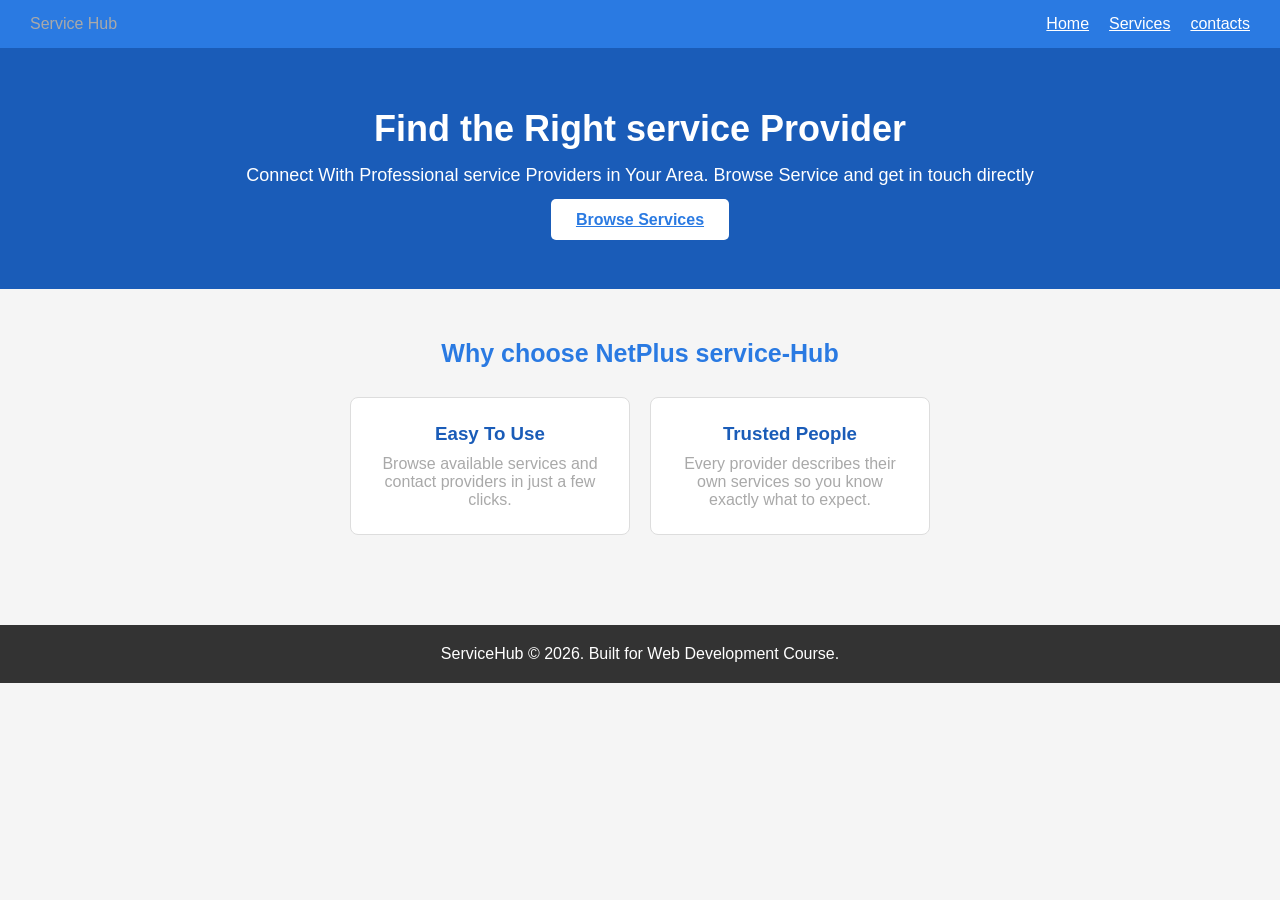
<file: index.html>
<!DOCTYPE html>
<html lang="en">
<head >
    <meta charset="UTF-8">
    <meta name="viewport" content="width=device-width, initial-scale=1.0">
    <title>NetPlus Service Hub</title>
    <link rel="stylesheet" href="css/style.css">
</head>
<body>
    <nav>
        <div class="logo">Service Hub</div>
        <ul>
            <li><a href="index.html">Home</a></li>
            <li><a href="service.html">Services</a></li>
            <li><a href="contacts.html">contacts</a></li>
        </ul>
    </nav>
    <section class="hero">
        <h1>Find the Right service Provider</h1>
        <p>Connect With Professional service Providers in Your Area. Browse Service and get in touch directly</p>
        <a href="service.html">Browse Services</a>
    </section>

    <section class="why-us">
        <h2> Why choose NetPlus service-Hub</h2>
        <div class="cards">
            <div class="card">
                <h3>Easy To Use</h3>
                <p>Browse available services and contact providers in just a few clicks.</p>
            </div>
            <div class="card">
                <h3>Trusted People</h3>
                <p>Every provider describes their own services so you know exactly what to expect.</p>
            </div>
        </div>
    </section>
    <footer>
        <p>ServiceHub &copy; 2026. Built for Web Development Course.</p>
    </footer>
</body>
</html>
</file>
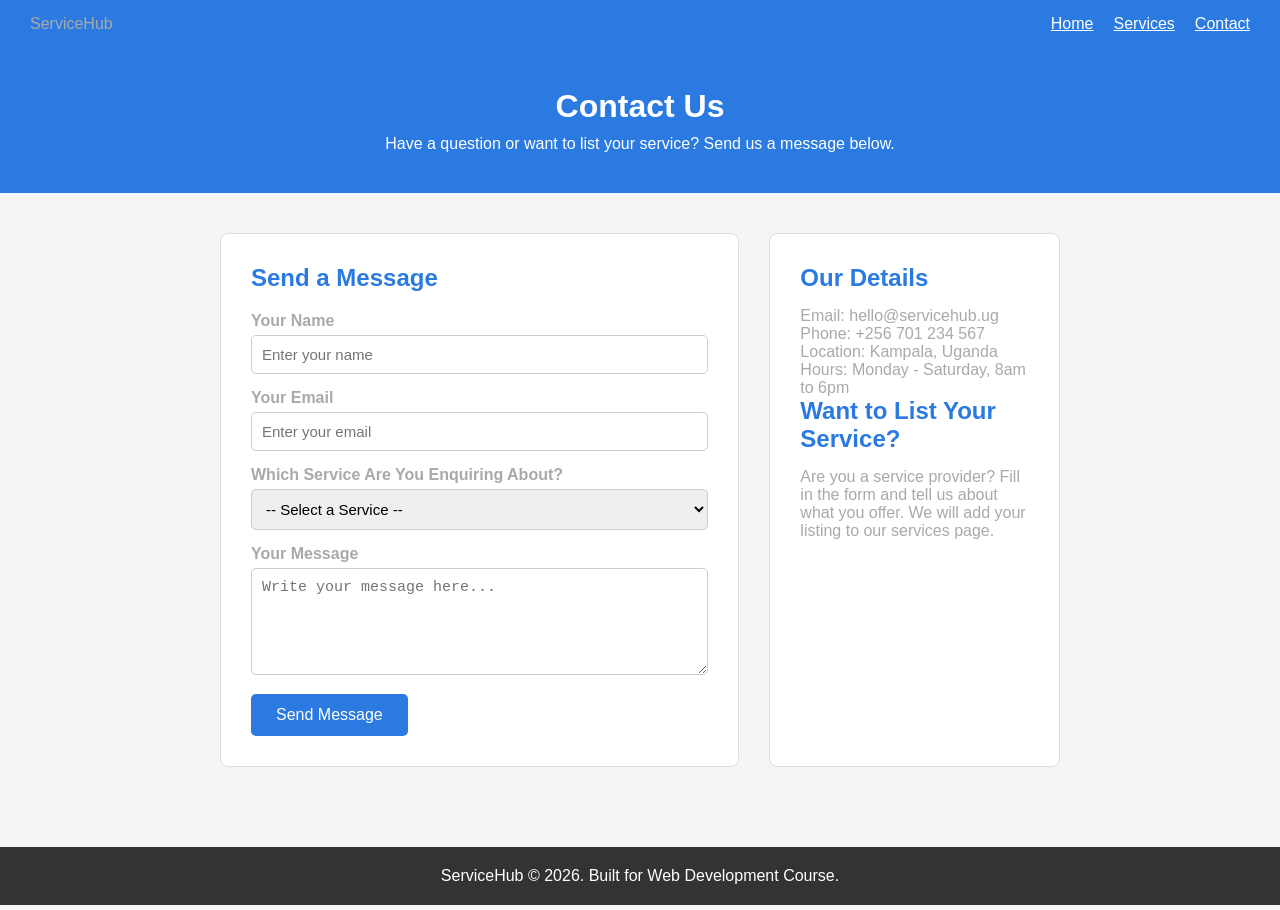
<file: contacts.html>
<!DOCTYPE html>
<html lang="en">
<head>
    <meta charset="UTF-8">
    <meta name="viewport" content="width=device-width, initial-scale=1.0">
    <title>Contact - ServiceHub</title>
    <link rel="stylesheet" href="css/style.css">
</head>
<body>

    <nav>
        <div class="logo">ServiceHub</div>
        <ul>
            <li><a href="index.html">Home</a></li>
            <li><a href="services.html">Services</a></li>
            <li><a href="contact.html">Contact</a></li>
        </ul>
    </nav>

    <section class="page-title">
        <h1>Contact Us</h1>
        <p>Have a question or want to list your service? Send us a message below.</p>
    </section>

    <section class="contact">

        <div class="contact-form">
            <h2>Send a Message</h2>
            <form>
                <label for="name">Your Name</label>
                <input type="text" id="name" placeholder="Enter your name">

                <label for="email">Your Email</label>
                <input type="email" id="email" placeholder="Enter your email">

                <label for="service">Which Service Are You Enquiring About?</label>
                <select id="service">
                    <option value="">-- Select a Service --</option>
                    <option value="plumbing">Plumbing</option>
                    <option value="cleaning">House Cleaning</option>
                    <option value="tutoring">Tutoring</option>
                    <option value="photography">Photography</option>
                </select>

                <label for="message">Your Message</label>
                <textarea id="message" rows="5" placeholder="Write your message here..."></textarea>

                <button type="submit">Send Message</button>
            </form>
        </div>
        <div class="contact-info">
            <h2>Our Details</h2>
            <p>Email: hello@servicehub.ug</p>
            <p>Phone: +256 701 234 567</p>
            <p>Location: Kampala, Uganda</p>
            <p>Hours: Monday - Saturday, 8am to 6pm</p>

            <h2>Want to List Your Service?</h2>
            <p>Are you a service provider? Fill in the form and tell us about what you offer. We will add your listing to our services page.</p>
        </div>

    </section>

    <footer>
        <p>ServiceHub &copy; 2026. Built for Web Development Course.</p>
    </footer>

</body>
</html>
</file>
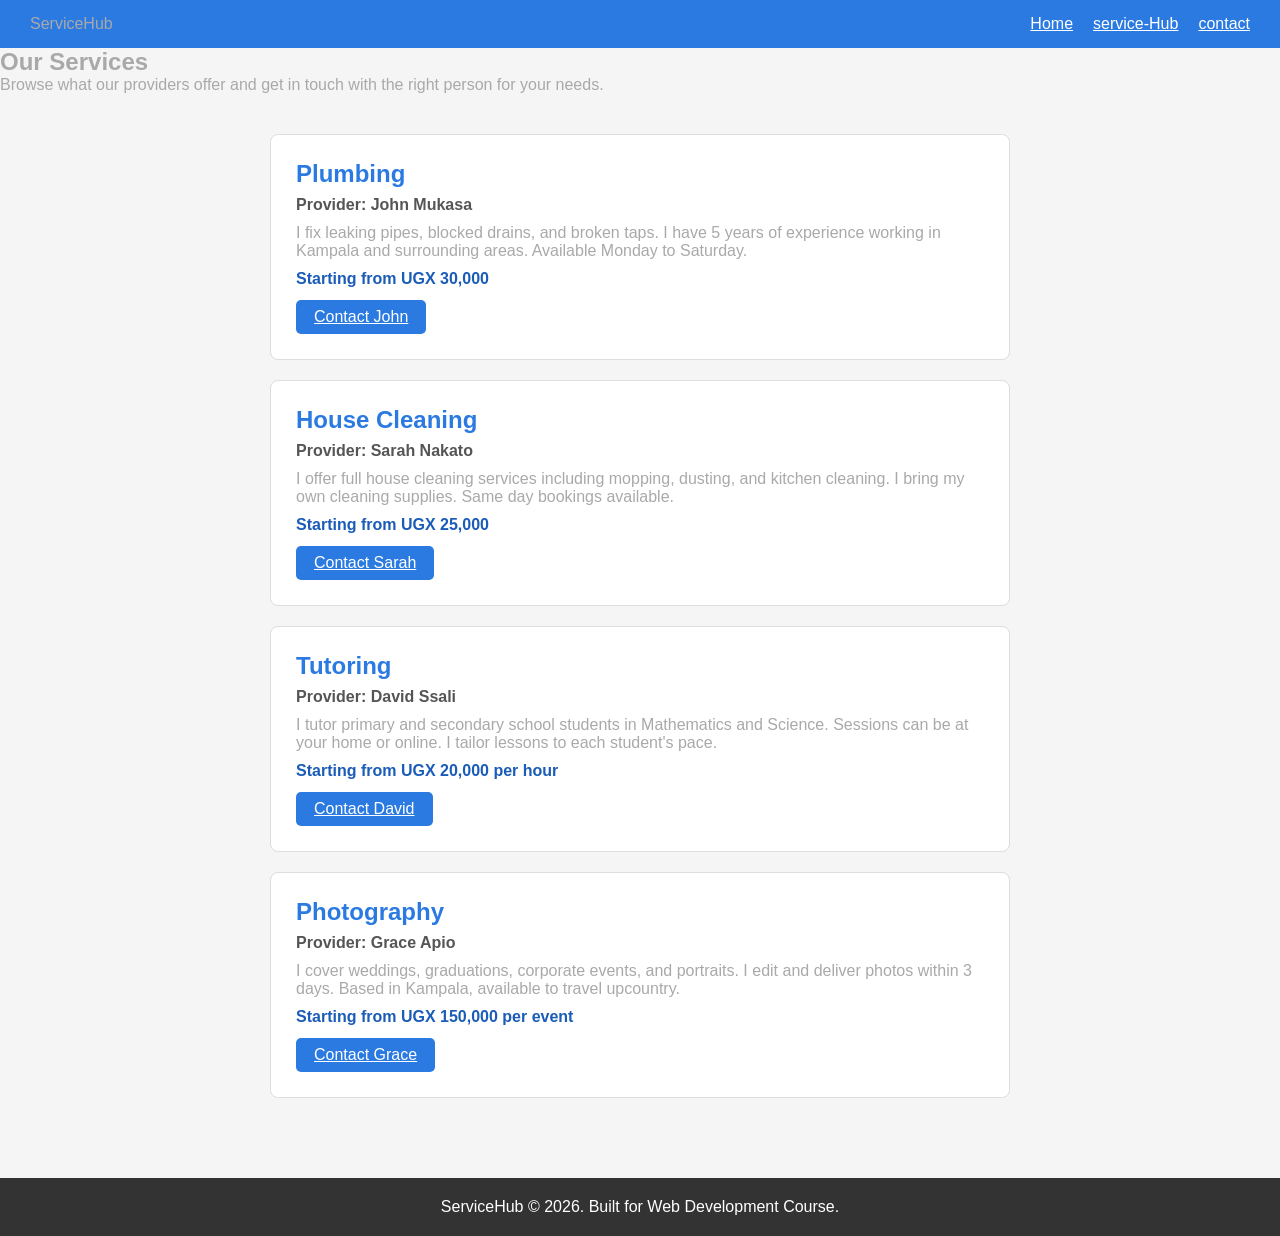
<file: service.html>
<!DOCTYPE html>
<html lang="en">
<head>
    <meta charset="UTF-8">
    <meta name="viewport" content="width=device-width, initial-scale=1.0">
    <title>Services - ServiceHub</title>
    <link rel="stylesheet" href="css/style.css">
</head>
<body>
    <nav>
        <div class="logo ">ServiceHub</div>
        <ul>
            <li><a href="index.html">Home</a></li>
            <li><a href="service.html">service-Hub</a></li>
            <li><a href="contacts.html">contact</a></li>
        </ul>
    </nav>
    <section class="Page-Title">
        <h1>Our Services</h1>
        <p>Browse what our providers offer and get in touch with the right person for your needs.</p>
        <section class="services">

        <div class="service-card">
            <h2>Plumbing</h2>
            <p class="provider">Provider: John Mukasa</p>
            <p>I fix leaking pipes, blocked drains, and broken taps. I have 5 years of experience working in Kampala and surrounding areas. Available Monday to Saturday.</p>
            <p class="price">Starting from UGX 30,000</p>
            <a href="contact.html">Contact John</a>
        </div>
        <div class="service-card">
            <h2>House Cleaning</h2>
            <p class="provider">Provider: Sarah Nakato</p>
            <p>I offer full house cleaning services including mopping, dusting, and kitchen cleaning. I bring my own cleaning supplies. Same day bookings available.</p>
            <p class="price">Starting from UGX 25,000</p>
            <a href="contact.html">Contact Sarah</a>
        </div>

        <div class="service-card">
            <h2>Tutoring</h2>
            <p class="provider">Provider: David Ssali</p>
            <p>I tutor primary and secondary school students in Mathematics and Science. Sessions can be at your home or online. I tailor lessons to each student's pace.</p>
            <p class="price">Starting from UGX 20,000 per hour</p>
            <a href="contact.html">Contact David</a>
        </div>

        <div class="service-card">
            <h2>Photography</h2>
            <p class="provider">Provider: Grace Apio</p>
            <p>I cover weddings, graduations, corporate events, and portraits. I edit and deliver photos within 3 days. Based in Kampala, available to travel upcountry.</p>
            <p class="price">Starting from UGX 150,000 per event</p>
            <a href="contact.html">Contact Grace</a>
        </div>


    </section>

    <footer>
        <p>ServiceHub &copy; 2026. Built for Web Development Course.</p>
    </footer>
</body>
</html>
</file>
<file: css/style.css>
*{
    margin: 0;
    padding: 0;
    box-sizing: border-box;
}

body{
    font-family:Arial, Helvetica, sans-serif ;
    font-size: 16px;
    color: darkgray;
    background-color: #f5f5f5;
}
a{
    text-decoration: none;
    color: #2a7ae2;
}


a,:hover{
    text-decoration: underline;
}

/* Navugation */

nav{
    background-color: #2a7ae2;
    padding: 15px 30px;
    display: flex;
    justify-content: space-between;
    align-items: center;
}

nav.logo{
    color: white;
    font-size: 22px;
    font-weight: bold;
}

nav ul {
    list-style: none;
    display: flex;
    gap: 20px;
}


nav ul li a {
    color: white;
    font-size: 16px;
}



nav ul li a:hover {
    text-decoration: underline;
}

/* Hero section */

.hero{
    background-color: #1a5cb8;
    color: white;
    text-align: center;
    padding: 60px 20px;

}

.hero h1 {
    font-size: 36px;
    margin-bottom: 15px;
}

.hero p {
    font-size: 18px;
    margin-bottom: 25px;
}

.hero a {
    background-color: white;
    color: #2a7ae2;
    padding: 12px 25px;
    border-radius: 5px;
    font-weight: bold;
}

.hero a:hover {
    background-color: #e0e0e0;
    text-decoration: none;
}

/* Why us Section */

.why-us{
    padding: 50px 30px;
    text-align: center;
}

.why-us h2{
    font-size: 25px;
    margin-bottom: 29px;
    color: #2a7ae2;
}

.cards{
    display: flex;
    gap: 20px;
    justify-content: center;
    flex-wrap: wrap;
}

.card {
    background-color: white;
    border: 1px solid #dddddd;
    border-radius: 8px;
    padding: 25px;
    width: 280px;
}

.card h3 {
    margin-bottom: 10px;
    color: #1a5cb8;
}

/* Page Title*/

.page-title {
    background-color: #2a7ae2;
    color: white;
    padding: 40px 30px;
    text-align: center;
}

.page-title h1 {
    font-size: 32px;
    margin-bottom: 10px;
}

/* service Page */

.services {
    padding: 40px 30px;
    display: flex;
    flex-direction: column;
    gap: 20px;
    max-width: 800px;
    margin: 0 auto;
}

.service-card {
    background-color: white;
    border: 1px solid #dddddd;
    border-radius: 8px;
    padding: 25px;
}

.service-card h2 {
    color: #2a7ae2;
    margin-bottom: 8px;
}

.service-card .provider {
    font-weight: bold;
    margin-bottom: 10px;
    color: #555555;
}

.service-card .price {
    margin-top: 10px;
    color: #1a5cb8;
    font-weight: bold;
}

.service-card a {
    display: inline-block;
    margin-top: 12px;
    background-color: #2a7ae2;
    color: white;
    padding: 8px 18px;
    border-radius: 5px;
}

.service-card a:hover {
    background-color: #1a5cb8;
    text-decoration: none;
}

/* Contact Page*/

.contact {
    display: flex;
    gap: 30px;
    padding: 40px 30px;
    max-width: 900px;
    margin: 0 auto;
    flex-wrap: wrap;
}

.contact-form {
    flex: 2;
    background-color: white;
    padding: 30px;
    border-radius: 8px;
    border: 1px solid #dddddd;
}

.contact-form h2 {
    margin-bottom: 20px;
    color: #2a7ae2;
}

.contact-form label {
    display: block;
    margin-bottom: 5px;
    font-weight: bold;
}

.contact-form input,
.contact-form select,
.contact-form textarea {
    width: 100%;
    padding: 10px;
    margin-bottom: 15px;
    border: 1px solid #cccccc;
    border-radius: 5px;
    font-size: 15px;
}

.contact-form button {
    background-color: #2a7ae2;
    color: white;
    padding: 12px 25px;
    border: none;
    border-radius: 5px;
    font-size: 16px;
    cursor: pointer;
}
.contact-form button:hover {
    background-color: #1a5cb8;
}

.contact-info {
    flex: 1;
    background-color: white;
    padding: 30px;
    border-radius: 8px;
    border: 1px solid #dddddd;
}

.contact-info h2 {
    color: #2a7ae2;
    margin-bottom: 15px;
}

/* Footer */

footer {
    background-color: #333333;
    color: white;
    text-align: center;
    padding: 20px;
    margin-top: 40px;
}
</file>
